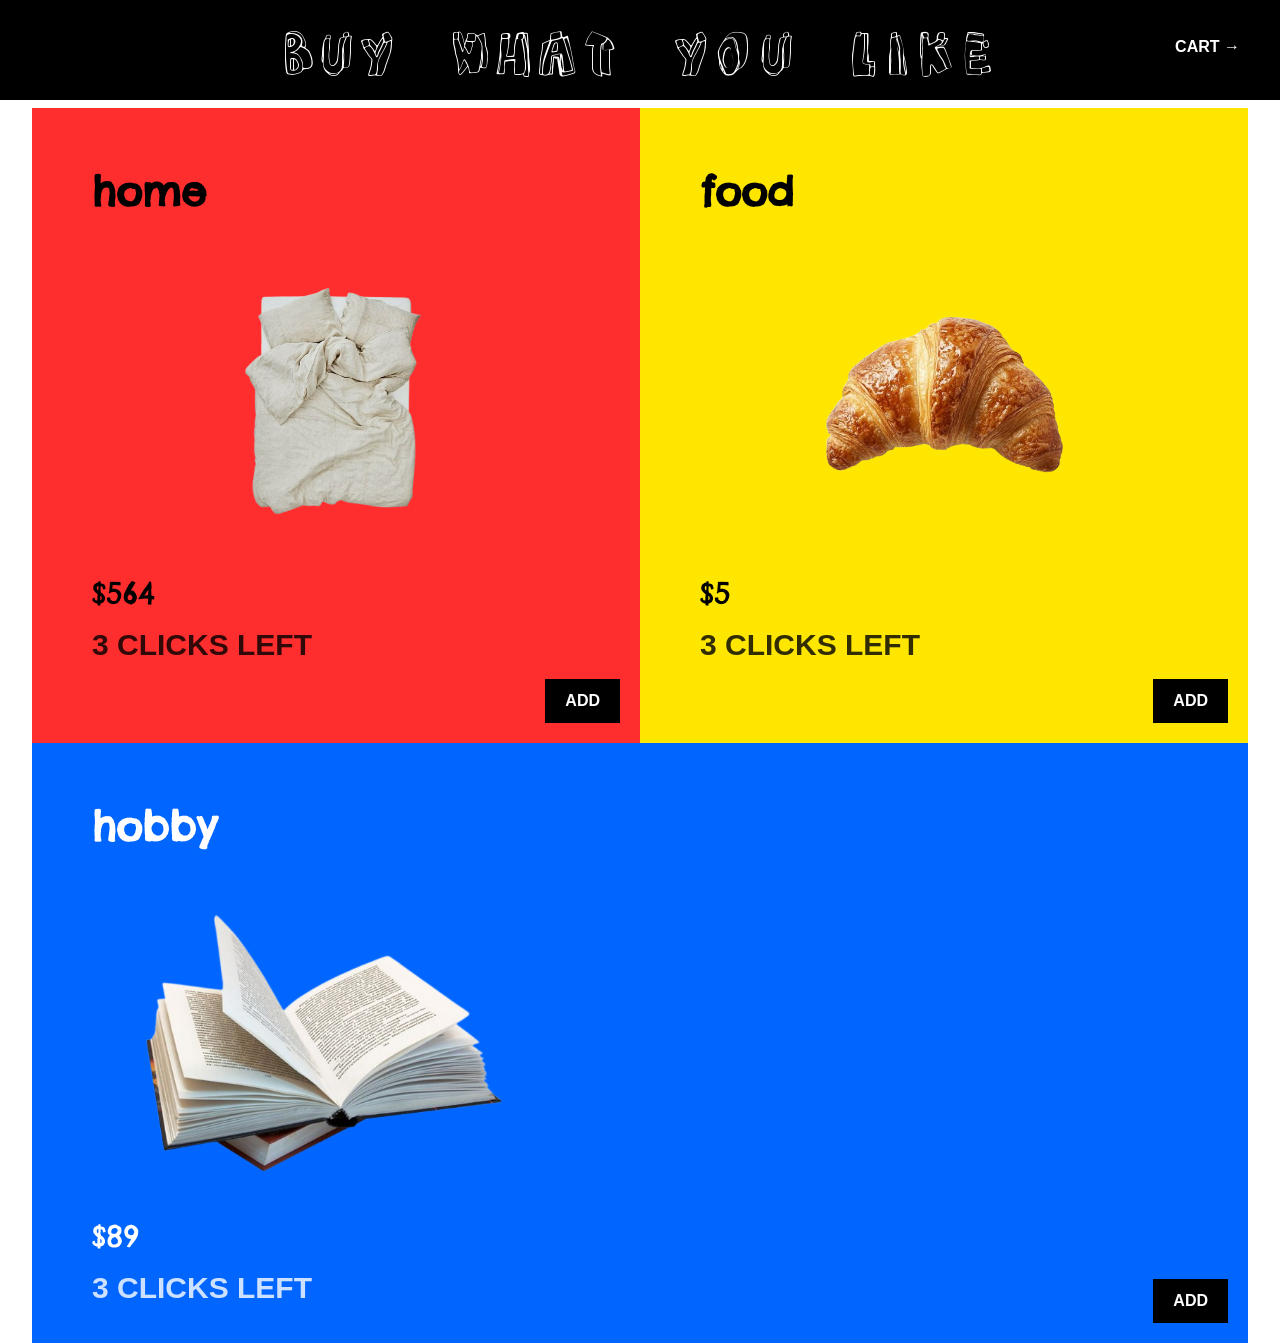
<file: index.html>
<!DOCTYPE html>
<html lang="en">
<head>
<meta charset="UTF-8">
<title>buy what you like</title>

<link href="https://cdn.jsdelivr.net/npm/bootstrap@5.3.0/dist/css/bootstrap.min.css" rel="stylesheet">

<link rel="preconnect" href="https://fonts.googleapis.com">
<link rel="preconnect" href="https://fonts.gstatic.com" crossorigin>
<link href="https://fonts.googleapis.com/css2?family=Chelsea+Market&family=Rock+3D&display=swap" rel="stylesheet">

<link rel="stylesheet" href="styles.css">
</head>

<body>

<h1 class="title rock-3d-regular">
  BUY WHAT YOU LIKE
</h1>

<div class="container-fluid">
  <div class="row">

    <!-- HOME -->
    <div class="col-md-6 product red">

      <h2 class="chelsea-market-regular">home</h2>

      <img id="homeImg"
           class="product-img"
           src="./assets/img/home/bed.png"
           alt="home image"
           onclick="showRandomHomeImage()">

      <p id="homePrice" class="chelsea-market-regular">$564</p>

      <p id="homeCounter" class="counter">
        3 CLICKS LEFT
      </p>

      <button onclick="addToCart(currentHome)">
        ADD
      </button>

    </div>

    <!--FOOD -->
    <div class="col-md-6 product yellow">

      <h2 class="chelsea-market-regular">food</h2>

      <img id="foodImg"
           class="product-img"
           src="./assets/img/food/croissant.png"
           alt="food image"
           onclick="showRandomFoodImage()">

      <p id="foodPrice" class="chelsea-market-regular">$5</p>

      <p id="foodCounter" class="counter">
        3 CLICKS LEFT
      </p>

      <button onclick="addToCart(currentFood)">
        ADD
      </button>

    </div>

    <!-- HOBBY -->
    <div class="col-md-12 product blue big">

      <h2 class="chelsea-market-regular">hobby</h2>

      <div class="d-flex align-items-center">

        <img id="hobbyImg"
             class="product-img ms-3"
             src="./assets/img/hobby/reading.png"
             alt="hobby image"
             onclick="showRandomHobbyImage()">

      </div>

      <p id="hobbyPrice" class="chelsea-market-regular">
        $89
      </p>

      <p id="hobbyCounter" class="counter">
        3 CLICKS LEFT
      </p>

      <button onclick="addToCart(currentHobby)">
        ADD
      </button>

    </div>

  </div>
</div>

<a href="cart.html" class="cartBtn">CART →</a>

<script src="script.js"></script>
</body>
</html>
</file>
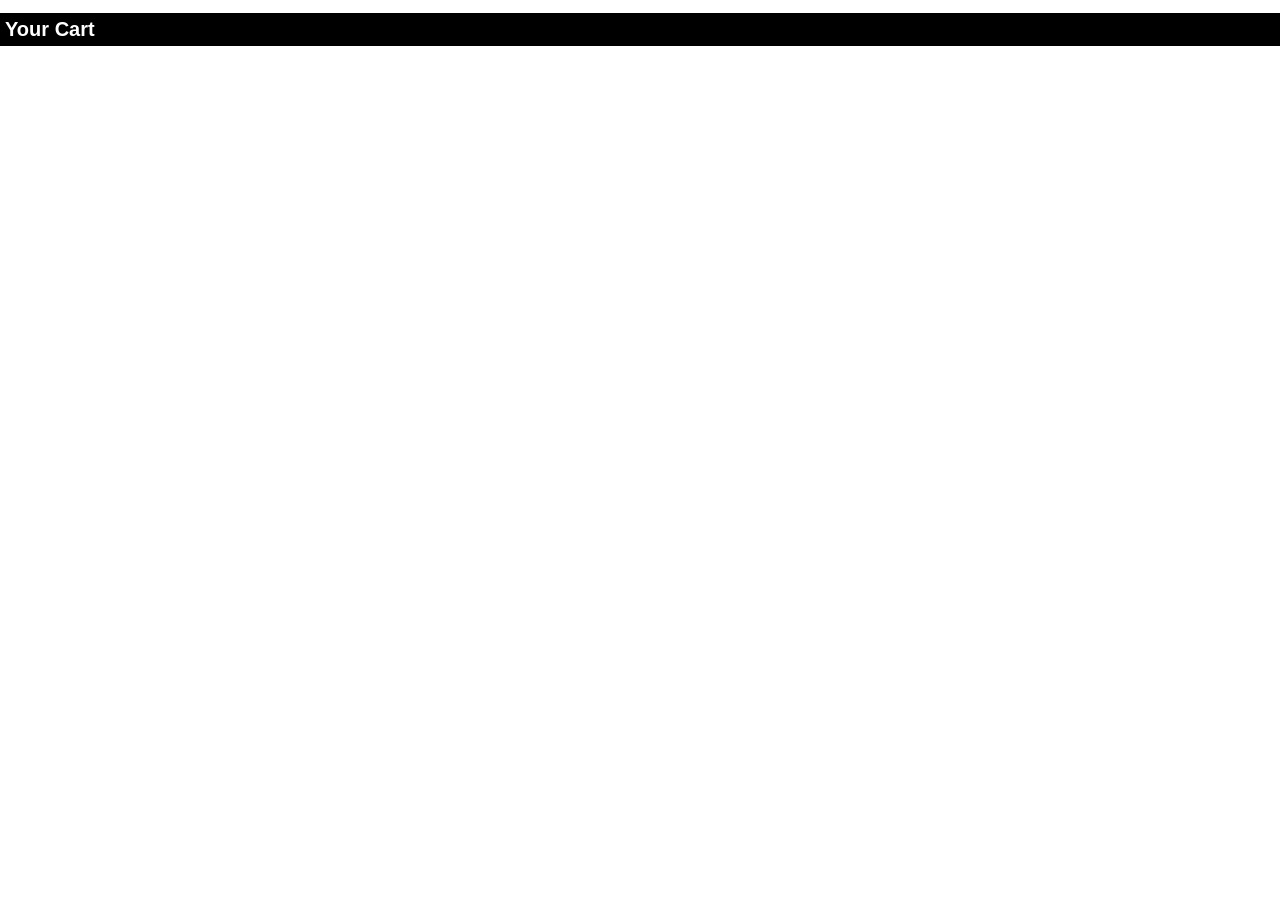
<file: cart.html>
<!DOCTYPE html>
<html lang="en">
<head>
<meta charset="UTF-8">
<title>Cart</title>

<link rel="stylesheet" href="styles.css">
</head>

<body>

<h1>Your Cart</h1>

<div id="cartContainer"></div>

<script>

// get cart from storage
let cart = JSON.parse(localStorage.getItem("cart")) || [];

// get container
let container = document.getElementById("cartContainer");

// loop through items
for (let i = 0; i < cart.length; i++) {

  let item = cart[i];

  container.innerHTML +=
    "<div class='cart-item'>" +
    "<h2>" + item.name + "</h2>" +
    "<p>$" + item.price + "</p>" +
    "</div>";

}

</script>

</body>
</html>
</file>
<file: styles.css>
body {
  margin: 0;
  font-family: Arial, sans-serif;
}
.product-img {
  max-width: 100%;
  max-height: 295px;
  width: auto;
  height: auto;
  display: block;
  margin: 30px auto;
}
.title {
  font-size: 50px;
  font-weight: bold;
  text-align: center;
  padding: 20px;
}

.rock-3d-regular {
  font-family: "Rock 3D", system-ui;
  font-weight: 400;
  font-style: normal;
}

.chelsea-market-regular {
  font-family: "Chelsea Market", system-ui;
  font-weight: 400;
  font-style: normal;
}


.product {
  padding: 60px;
  color: black;
  position: relative;
  transition: 0.3s;
}

.product h2 {
  font-size: 40px;
  font-weight: bold;
}

.product p {
  font-size: 30px;
}

.product a {
  text-decoration: none;
  color: black;
}

.red { background: #ff2e2e; }
.yellow { background: #ffe600; }
.blue { background: #0066ff; color: white; }

.blue a { 
  color: white; 
}

.big {
  height: 600px;
  display: flex;
  flex-direction: column;
  justify-content: flex-start;
}


button {
  position: absolute;
  bottom: 20px;
  right: 20px;
  border: none;
  padding: 10px 20px;
  font-weight: bold;
  background: black;
  color: white;
}


.cartBtn {
  position: fixed;
  top: 20px;
  right: 20px;
  background: black;
  color: white;
  padding: 15px 20px;
  text-decoration: none;
  font-weight: bold;
}

.product:hover {
  transform: scale(1.03);
}

.container-fluid {
  max-width: 95%;
}

.row {
  min-height: 80vh;
}

.product {
  min-height: 30vh;
}


p {
  font-size: 20px;
}

h1{
  font-size: 20px;
  border: none;
  padding: 5px 5px;
  background: black;
  color: white;
}

.cart-item {
  border: 2px solid black;
  padding: 20px;
  margin: 20px;
  border-radius: 12px;
  background: #f4f4f4;
}


.counter {
  font-size: 18px;
  font-weight: bold;
  margin-top: -10px;
  opacity: 0.8;
}
</file>
